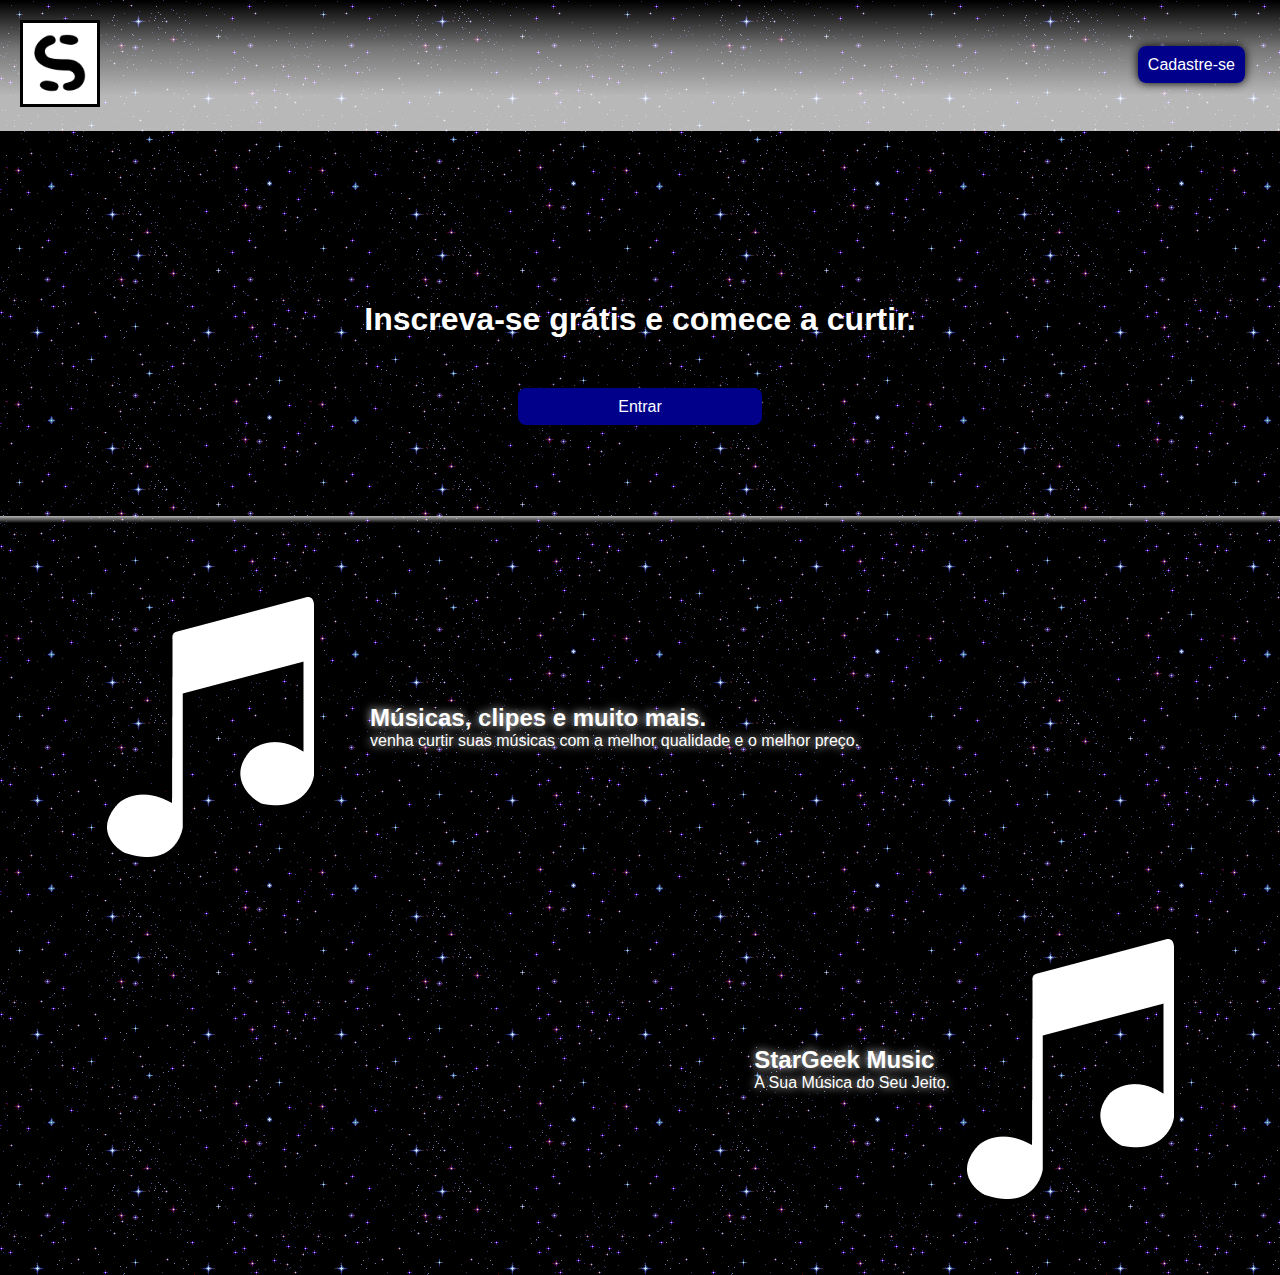
<file: index.html>
<!DOCTYPE html>
<html lang="pt-br">

<head>
    <meta charset="UTF-8">
    <meta http-equiv="X-UA-Compatible" content="IE=edge">
    <meta name="viewport" content="width=device-width, initial-scale=1.0">
    <title>Document</title>
    <link rel="stylesheet" href="css/style.css">
    <script src="index.js"></script>
</head>

<body>
    <header class="cabecalho">
        <nav class="menu">
            <img src="img/logo2.jpg" alt="" class="img-cabecalho">
        </nav>
        <div class="cabecalho2">
            <a href="#" class="botao1" onclick="cadastro1()">Cadastre-se</a>
        </div>
    </header>
    <main class="geral">
        <h1>Inscreva-se grátis e comece a curtir.</h1>
        <a href="#" class="botao2" onclick="botaoLogin()">Entrar</a>
    </main>
    <hr>
    <div class="nota1">
        <img src="img/nota musical1.png" alt="" class="img-nota1">
        <div class="p1">
            <h2>Músicas, clipes e muito mais.</h2>
            <p>venha curtir suas músicas com a melhor qualidade e o melhor preço.</p>
        </div>
    </div>

    <div class="nota2">
        <div class="p1">
            <h2>StarGeek Music</h2>
            <p>A Sua Música do Seu Jeito.</p>
        </div>
        <img src="img/nota musical1.png" alt="" class="img-nota1">
    </div>

</body>

</html>
</file>
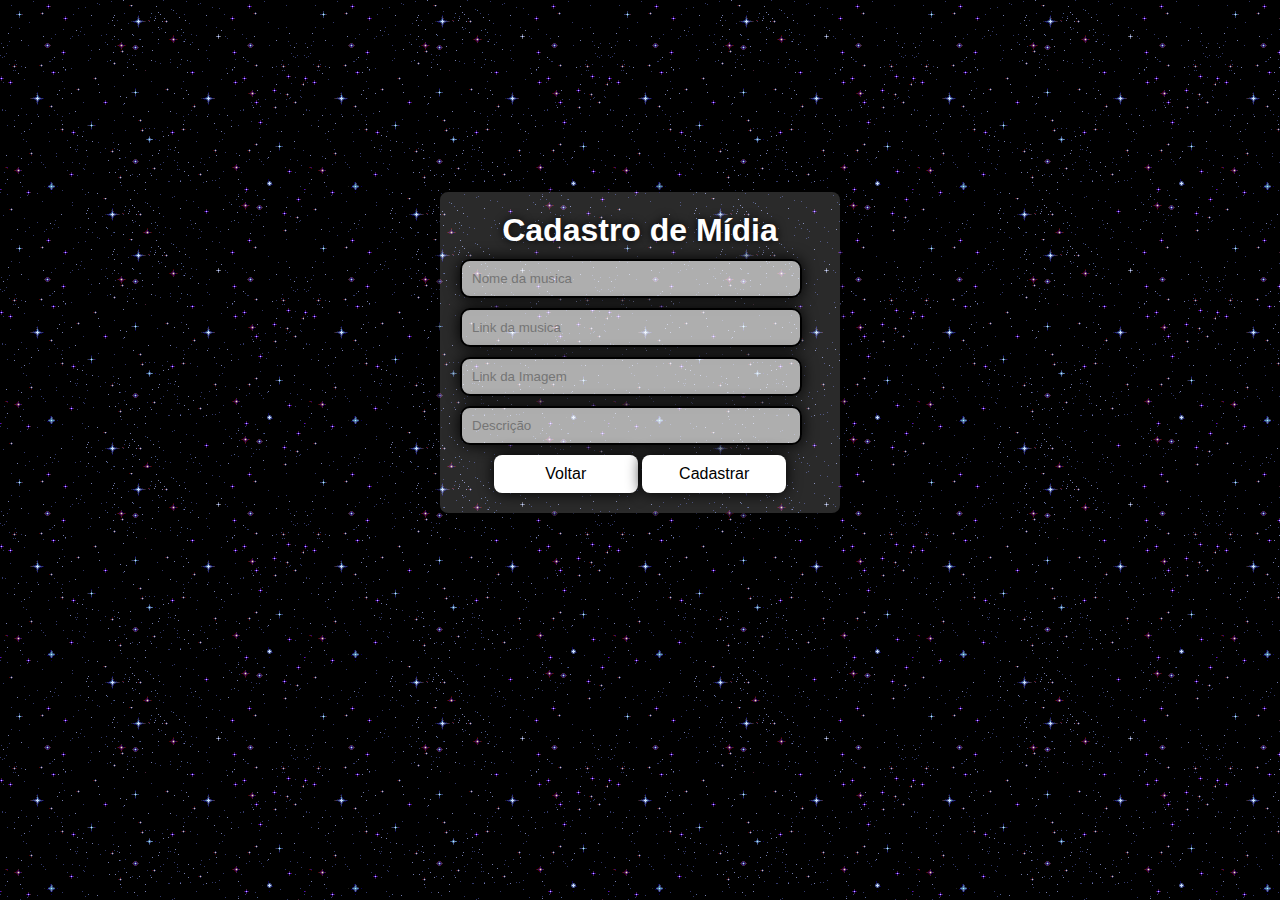
<file: cadastro-midia.html>
<!DOCTYPE html>
<html lang="pt-br">
<head>
    <meta charset="UTF-8">
    <meta http-equiv="X-UA-Compatible" content="IE=edge">
    <meta name="viewport" content="width=device-width, initial-scale=1.0">
    <title>Document</title>
    <link rel="stylesheet" href="css/login.css">
    <script src="midia-inicial.js"></script>
</head>
<body>

    <body>
        <div class="geral">
            <h1>Cadastro de Mídia</h1>
            <input type="text" placeholder="Nome da musica" class="input" id="nome"><br>
            <input type="text" placeholder="Link da musica" class="input" id="linkMusica">
            <input type="text" placeholder="Link da Imagem" class="input" id="linkImg">
            <input type="text" placeholder="Descrição" class="input" id="descrição">
            <br>
            <div class="div1">
                <a href="#" class="botao1" onclick="botaoVoltar()"> Voltar</a>
                <a href="#" class="botao1" onclick="botaoCadastrar()"> Cadastrar</a>
            </div>
        </div>
    </body>
    
</body>
</html>
</file>
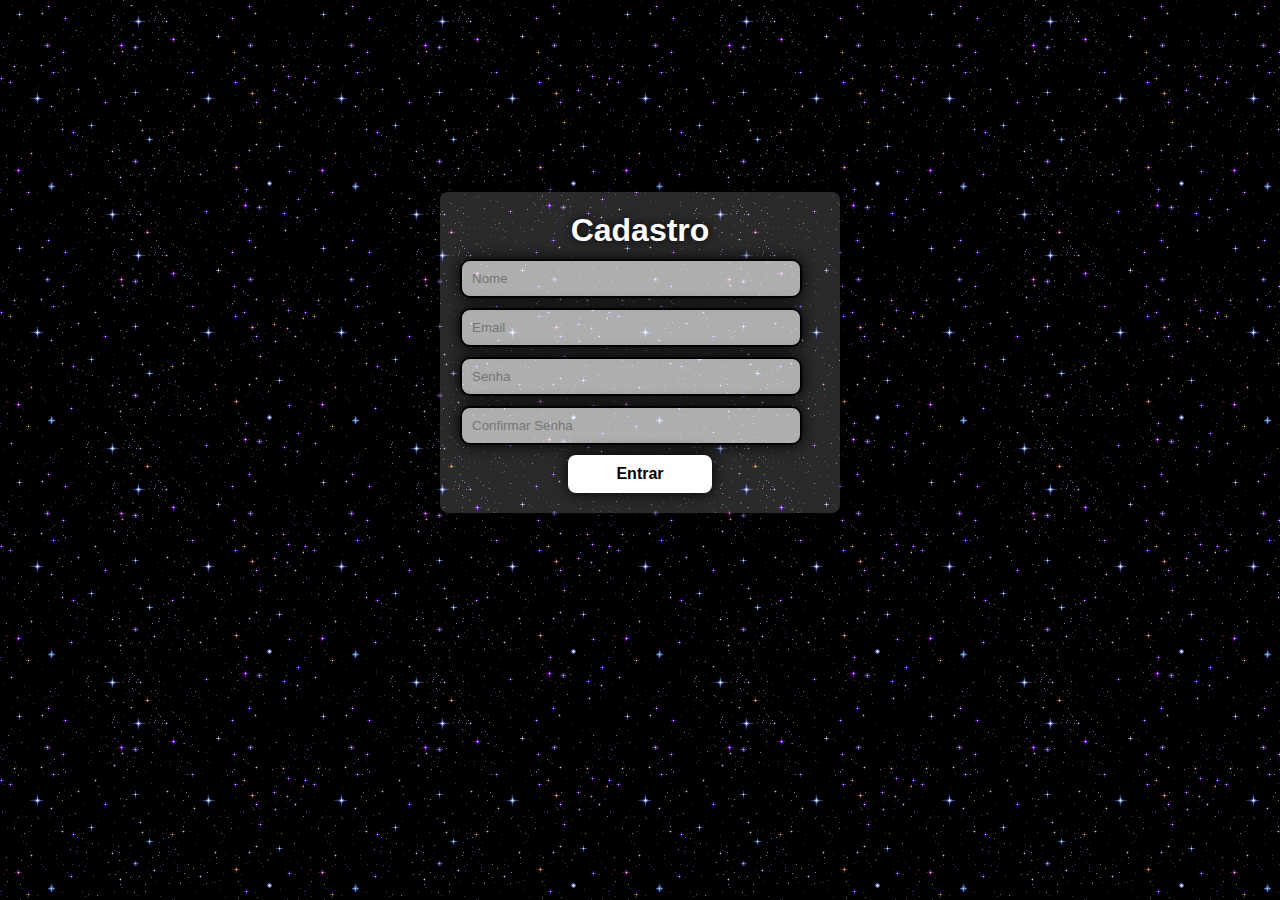
<file: cadastro.html>
<!DOCTYPE html>
<html lang="pt-br">

<head>
    <meta charset="UTF-8">
    <meta http-equiv="X-UA-Compatible" content="IE=edge">
    <meta name="viewport" content="width=device-width, initial-scale=1.0">
    <title>Document</title>
    <link rel="stylesheet" href="css/login.css">
    <script src="cadastro-login.js"></script>
</head>

<body>
    <div class="geral">
        <h1>Cadastro</h1>
        <input type="email" id="nome" placeholder="Nome" class="input"><br>
        <input type="email" id="usuario" placeholder="Email" class="input"><br>
        <input type="password" id="senha" placeholder="Senha" class="input"><br>
        <input type="password" id="confirmeSenha" placeholder="Confirmar Senha" class="input">
        <br>
        <div class="div1">
            <a href="#" class="botao1" onclick="cadastro()"><b>Entrar</b></a>
        </div>
    </div>
</body>

</html>
</file>
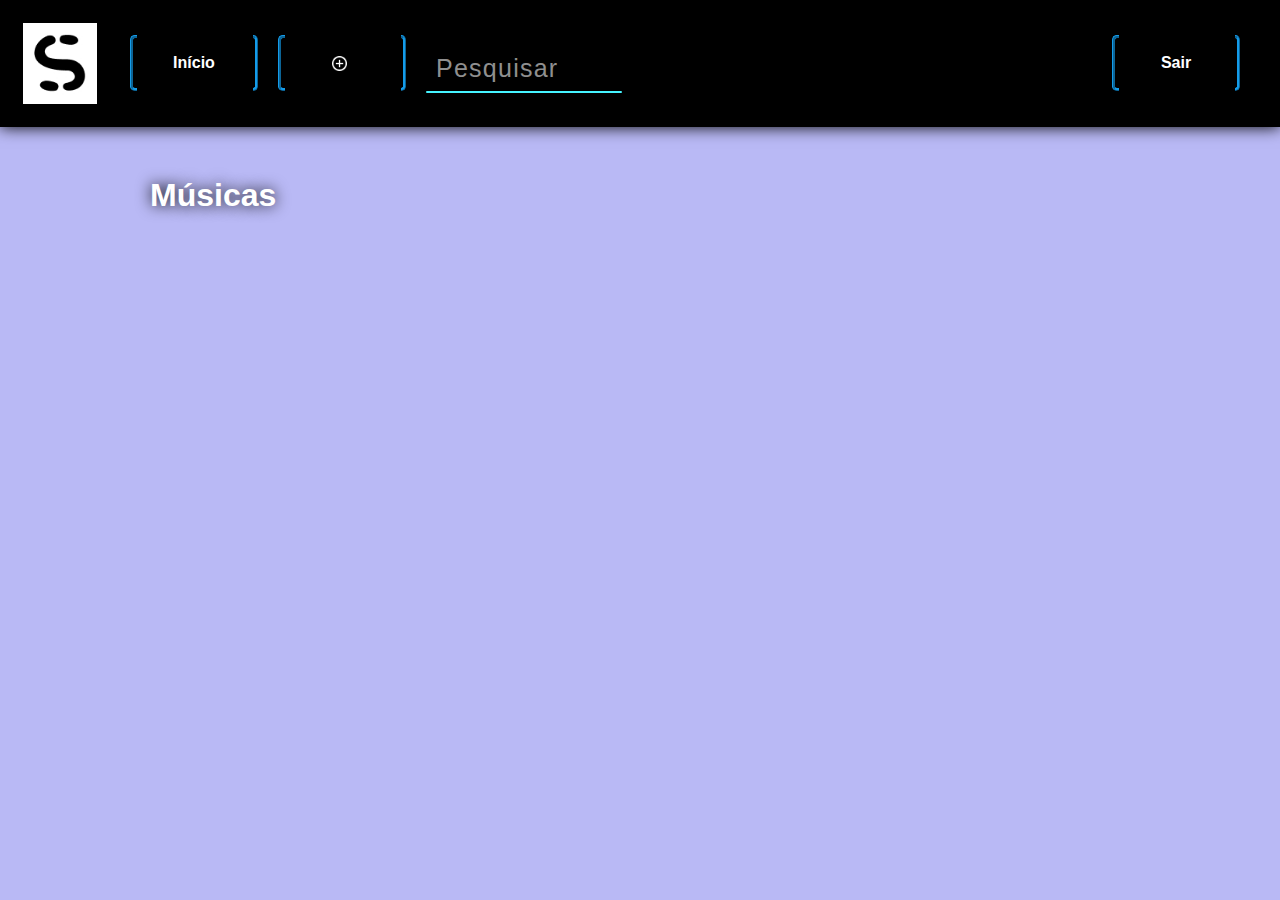
<file: inicial.html>
<!DOCTYPE html>
<html lang="pt-br">

<head>
    <meta charset="UTF-8">
    <meta http-equiv="X-UA-Compatible" content="IE=edge">
    <meta name="viewport" content="width=device-width, initial-scale=1.0">
    <title>Document</title>
    <link rel="stylesheet" href="css/inicial.css">
</head>

<body>
    <header class="cabecalho">
        <nav class="menu">
            <img src="img/logo2.jpg" alt="" class="img-cabecalho">
            <a href="#" class="button" onclick="inicio()">Início</a>
            <a href="#" class="button" onclick="cadastrar()"><img src="add.png" class="img-add" alt=""></a>
            <div class="inputbox">
                <input required="required" type="text">
                <span>Pesquisar</span>
                <i></i>
            </div>
        </nav>

        <a href="#" class="button" onclick="sair()">Sair</a>

    </header>

    <h1>Músicas</h1>

    <main id="lista-musicas">


    </main>
</body>

<script src="midia-inicial.js"></script>


</html>
</file>
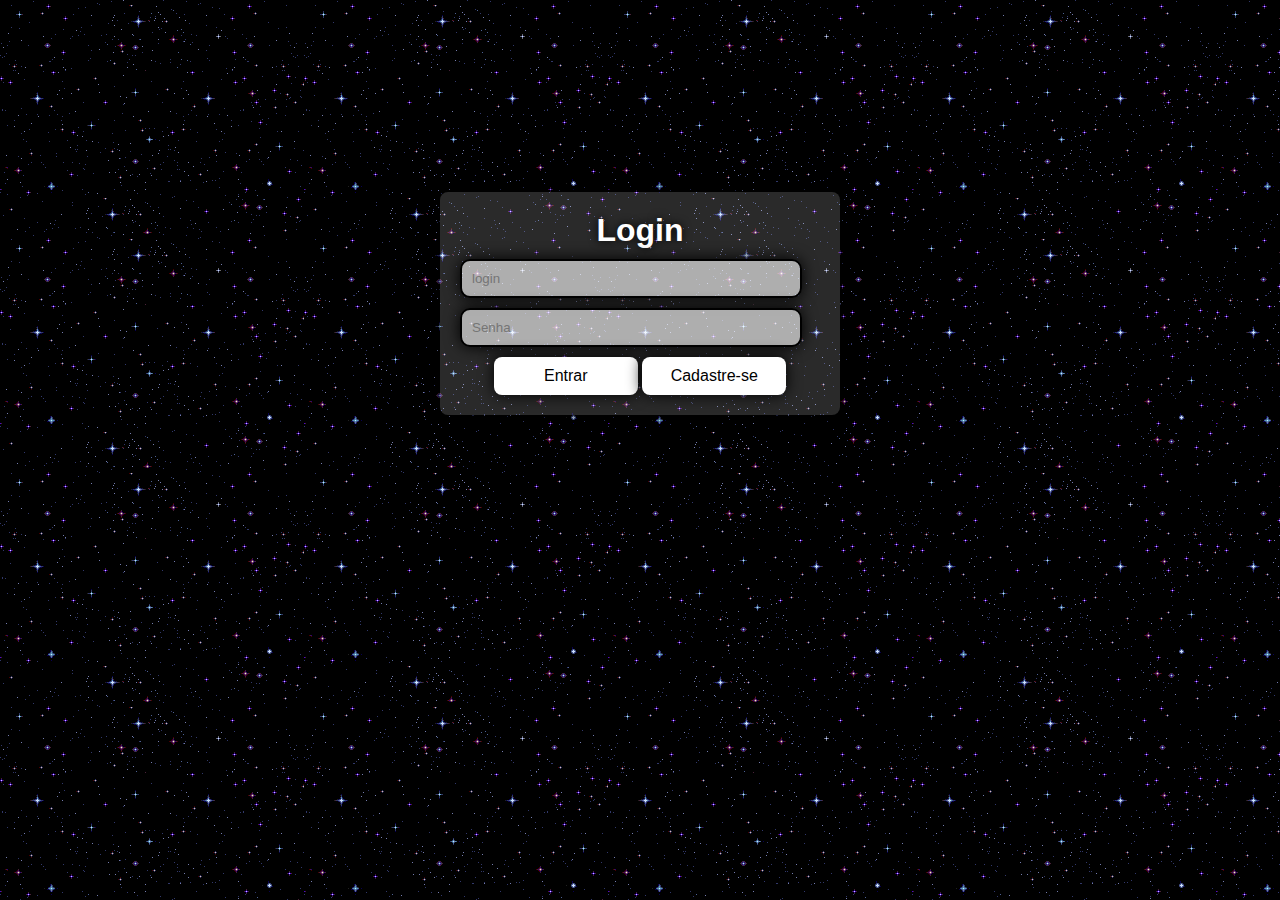
<file: login1.html>
<!DOCTYPE html>
<html lang="pt-br">

<head>
    <meta charset="UTF-8">
    <meta http-equiv="X-UA-Compatible" content="IE=edge">
    <meta name="viewport" content="width=device-width, initial-scale=1.0">
    <title>Document</title>
    <link rel="stylesheet" href="css/login.css">
    <script src="cadastro-login.js"></script>
</head>

<body>
    <div class="geral">
        <h1>Login</h1>
        <input type="email" placeholder="login" class="input" id="login"><br>
        <input type="password" placeholder="Senha" class="input" id="senha">
        <br>
        <div class="div1">
            <a href="#" class="botao1" onclick="botaoEntrar()"> Entrar</b></a>
            <a href="#" class="botao1" onclick="botaoCadastrar()"> Cadastre-se</b></a>
        </div>
    </div>
</body>

</html>
</file>
<file: css/style.css>
* {
    margin: 0;
    padding: 0;
    box-sizing: border-box;
    font-family: 'roboto', sans-serif;
}

body {
    background-image: url(../img/giffundo.gif);
}

.cabecalho {
    background: rgb(255, 255, 255);
    background: linear-gradient(180deg, rgba(53, 51, 51, 0) 1%, rgba(255, 255, 255, 0.468312324929972) 37%, rgba(255, 255, 255, 0.7232142857142857) 73%);
    display: flex;
    padding: 20px;
    justify-content: space-between;
    align-items: center;
    margin-bottom: 170px;
}

.img-cabecalho {
    width: 80px;
    margin-right: 30px;
}



.botao1 {
    background-color: darkblue;
    text-decoration: none;
    color: rgb(255, 255, 255);
    margin: 15px;
    border-radius: 8px;
    padding: 10px;
    box-shadow: 0px 0px 10px black;
}

.botao1:hover {
    background-color: black;
    color: white;
}

h1 {
    text-align: center;
    color: white;
    margin-bottom: 60px;
    margin-top: 30px;
}

.input {
    background-color: rgba(255, 255, 255, 0.618);
    padding: 10px;
    border-radius: 10px;
    margin-bottom: 10px;
    width: 300px;
    border: transparent;
    box-shadow: 0px 0px 15px black;
    border: 2px solid black;
}

.botao2 {
    background-color: darkblue;
    text-decoration: none;
    color: rgb(255, 255, 255);
    border-radius: 8px;
    padding: 10px 100px;
    box-shadow: 0px 0px 10px black;
    margin-bottom: 100px;
}

.botao2:hover {
    background-color: rgb(255, 255, 255);
    color: rgb(0, 0, 0);
}

main {
    max-width: 600px;
    margin: 0 auto;
    background-color: transparent;
    text-align: center;
    margin-bottom: 100px;
}

hr {
    height: 15px;
    background: rgb(255, 255, 255);
    background: linear-gradient(0deg, rgba(255, 255, 255, 0) 50%, rgba(255, 255, 255, 0) 53%, rgba(255, 255, 255, 0.7092086834733893) 100%);
    border: transparent;
    margin-bottom: 60px;
}

.img-nota1 {
    margin-left: 100px;
}

.nota1 {
    margin-bottom: 70px;
    display: flex;
    align-items: center;
}

.nota2 {
    margin-bottom: 70px;
    display: flex;
    align-items: center;
    justify-content: flex-end;
}

.nota2>img {
    margin-left: 10px;
    margin-right: 100px;
}

h2 {
    color: white;
    text-shadow: 0px 0px 10px white;
}

p {
    color: white;
    text-shadow: 0px 0px 10px white;
}

.p1 {
    margin-left: 50px;
}

@media (max-width: 500px) {
    .img-cabecalho {
        margin-right: 0;
        width: 60px;
        margin-bottom: 0;
    }

    .cabecalho {
        padding-left: 4px;
        padding-top: 4px;
        padding-bottom: 0px;
    }

    .img-nota1 {
        width: 150px;
        margin-left: 0;
    }

    .nota2>img {
        margin-right: 4px;
    }
}
</file>
<file: css/login.css>
* {
    margin: 0;
    padding: 0;
    box-sizing: border-box;
    font-family: 'roboto', sans-serif;
}

body {
    background-image: url(../img/giffundo.gif);
}

.geral {
    border-radius: 8px;
    padding: 20px;
    width: 600px;
    background-color: rgba(255, 255, 255, 0.163);
    width: 400px;
    margin: 0 auto;
    box-shadow: 0px 0px 10px black;
    margin-top: 15%;
}

h1 {
    text-align: center;
    color: white;
    text-shadow: 0px 0px 10px black;
    margin-bottom: 10px;
}

.input {
    background-color: rgba(255, 255, 255, 0.618);
    padding: 10px;
    border-radius: 10px;
    margin-bottom: 10px;
    width: 95%;
    border: transparent;
    box-shadow: 0px 0px 15px black;
    border: 2px solid black;
}

.botao1 {
    background-color: white;
    padding: 10px;
    text-decoration: none;
    color: black;
    border-radius: 8px;
    box-shadow: 0px 0px 15px black;
    display: inline-block;
    width: 40%;
}

.botao1:hover {
    background-color: rgb(0, 0, 0);
    color: white;
}

.div1 {
    text-align: center;
}

.div2 {
    text-align: center;
}

@media (max-width: 500px) {
    .geral {
        margin-top: 250px;
        width: 300px;
    }

    .botao1 {
        font-size: 12px;
    }
}
</file>
<file: css/inicial.css>
* {
    margin: 0;
    padding: 0;
    box-sizing: border-box;
    font-family: 'roboto', sans-serif;
}

body {
    background-color: rgb(185, 185, 245);
}

.cabecalho {
    background-color: rgb(0, 0, 0);
    display: flex;
    padding: 20px;
    justify-content: space-between;
    align-items: center;
    font-size: 25px;
    box-shadow: 0px 0px 15px rgb(0, 0, 0);
    margin-bottom: 50px
}

.img-cabecalho {
    width: 80px;
    margin-right: 30px;
}

.botao-cabecalho {
    text-decoration: none;
    color: rgb(255, 255, 255);
    margin: 15px;
}

.botao-cabecalho:hover {
    color: darkblue;
}

.menu {
    display: flex;
    align-items: center;
}

.musicas {
    min-height: 132px;
    background-color: rgba(0, 0, 0, 0.552);
    border-radius: 15px;
    margin-left: 150px;
    display: flex;
    justify-content: space-between;
    align-items: center;
    margin-bottom: 40px;
    margin-right: 150px;
}

h1 {
    margin-left: 150px;
    margin-bottom: 70px;
    color: white;
    text-shadow: 0px 0px 15px black;
}

.botoes-musica {
    display: flex;
    justify-content: flex-end;
    align-items: center;
}

.nomes-musicas {
    display: flex;
}

.nomes-musicas>div {
    padding-top: 35px;
}

h2 {
    color: white;
}

p {
    color: white;
}

.imgMusicas {
    width: 130px;
    height: 105px;
    margin: 15px;
    border-radius: 8px;
}

.img-ram {
    width: 130px;
    height: 105px;
    margin: 15px;
    border-radius: 8px;
}

.botao-reproduzir {
    background-color: white;
    padding: 5px 15px 5px 15px;
    border-radius: 20px;
    text-decoration: none;
    box-shadow: 0px 0px 10px black;
    margin-right: 15px;
    color: #000000;
}

.botao-reproduzir:hover {
    background-color: #000000;
    color: white;
}

.botao-adicionar {
    background-color: white;
    padding: 5px;
    border-radius: 20px;
    text-decoration: none;
    box-shadow: 0px 0px 10px black;
    margin-right: 20px;
    padding-right: 15px;
    padding-left: 15px;
    color: #000000;
}

.botao-adicionar:hover {
    background-color: #000000;
    color: white;
}

.inputbox {
    position: relative;
    width: 196px;
}

.inputbox input {
    position: relative;
    width: 100%;
    padding: 20px 10px 10px;
    background: transparent;
    outline: none;
    box-shadow: none;
    border: none;
    color: #23242a;
    font-size: 1em;
    letter-spacing: 0.05em;
    transition: 0.5s;
    z-index: 10;
}

.inputbox span {
    position: absolute;
    left: 0;
    padding: 20px 10px 10px;
    font-size: 1em;
    color: #8f8f8f;
    letter-spacing: 00.05em;
    transition: 0.5s;
    pointer-events: none;
}

.inputbox input:valid~span,
.inputbox input:focus~span {
    color: #45f3ff;
    transform: translateX(-10px) translateY(-34px);
    font-size: 0, 75em;
}

.inputbox i {
    position: absolute;
    left: 0;
    bottom: 0;
    width: 100%;
    height: 2px;
    background: #45f3ff;
    border-radius: 4px;
    transition: 0.5s;
    pointer-events: none;
    z-index: 9;
}

.inputbox input:valid~i,
.inputbox input:focus~i {
    height: 44px;
}

.button {
    width: 8em;
    position: relative;
    height: 3.5em;
    border: 3px ridge #149CEA;
    outline: none;
    background-color: transparent;
    color: white;
    transition: 1s;
    border-radius: 0.3em;
    font-size: 16px;
    font-weight: bold;
    margin-right: 20px;
    display: flex;
    justify-content: center;
    align-items: center;
    text-decoration: none;
}

.button::after {
    content: "";
    position: absolute;
    top: -10px;
    left: 3%;
    width: 95%;
    height: 40%;
    background-color: #000000;
    transition: 0.5s;
    transform-origin: center;
}

.button::before {
    content: "";
    transform-origin: center;
    position: absolute;
    top: 80%;
    left: 3%;
    width: 95%;
    height: 40%;
    background-color: #000000;
    transition: 0.5s;
}

.button:hover::before,
.button:hover::after {
    transform: scale(0)
}

.button:hover {
    box-shadow: inset 0px 0px 25px #1479EA;
}

@media (max-width: 500px) {
    .musicas {
        margin-left: 4%;
        margin-right: 4%;
        flex-direction: column;
        padding-bottom: 10px;
    }

    .inputbox {
        width: 100%;
        margin-right: 5px;
    }

    .img-cabecalho {
        width: 60px;
        margin-right: 10px;
    }

    .cabecalho {
        padding: 10px 0px;
    }

    .button {
        margin-right: 10px;
        width: 5em;
    }

    .musicas {
        height: auto;
        padding-left: 10px;
        padding-right: 10px;
    }

    .h2-musicas {
        margin-bottom: 5px;
        text-align: center;
    }

    .p-musicas {
        margin-bottom: 20px;
    }

    .nomes-musicas {
        display: flex;
        flex-direction: column;
        align-items: center;
    }
    
}

.img-add {
    width: 15px;
    margin-right: 5px;
}
</file>
